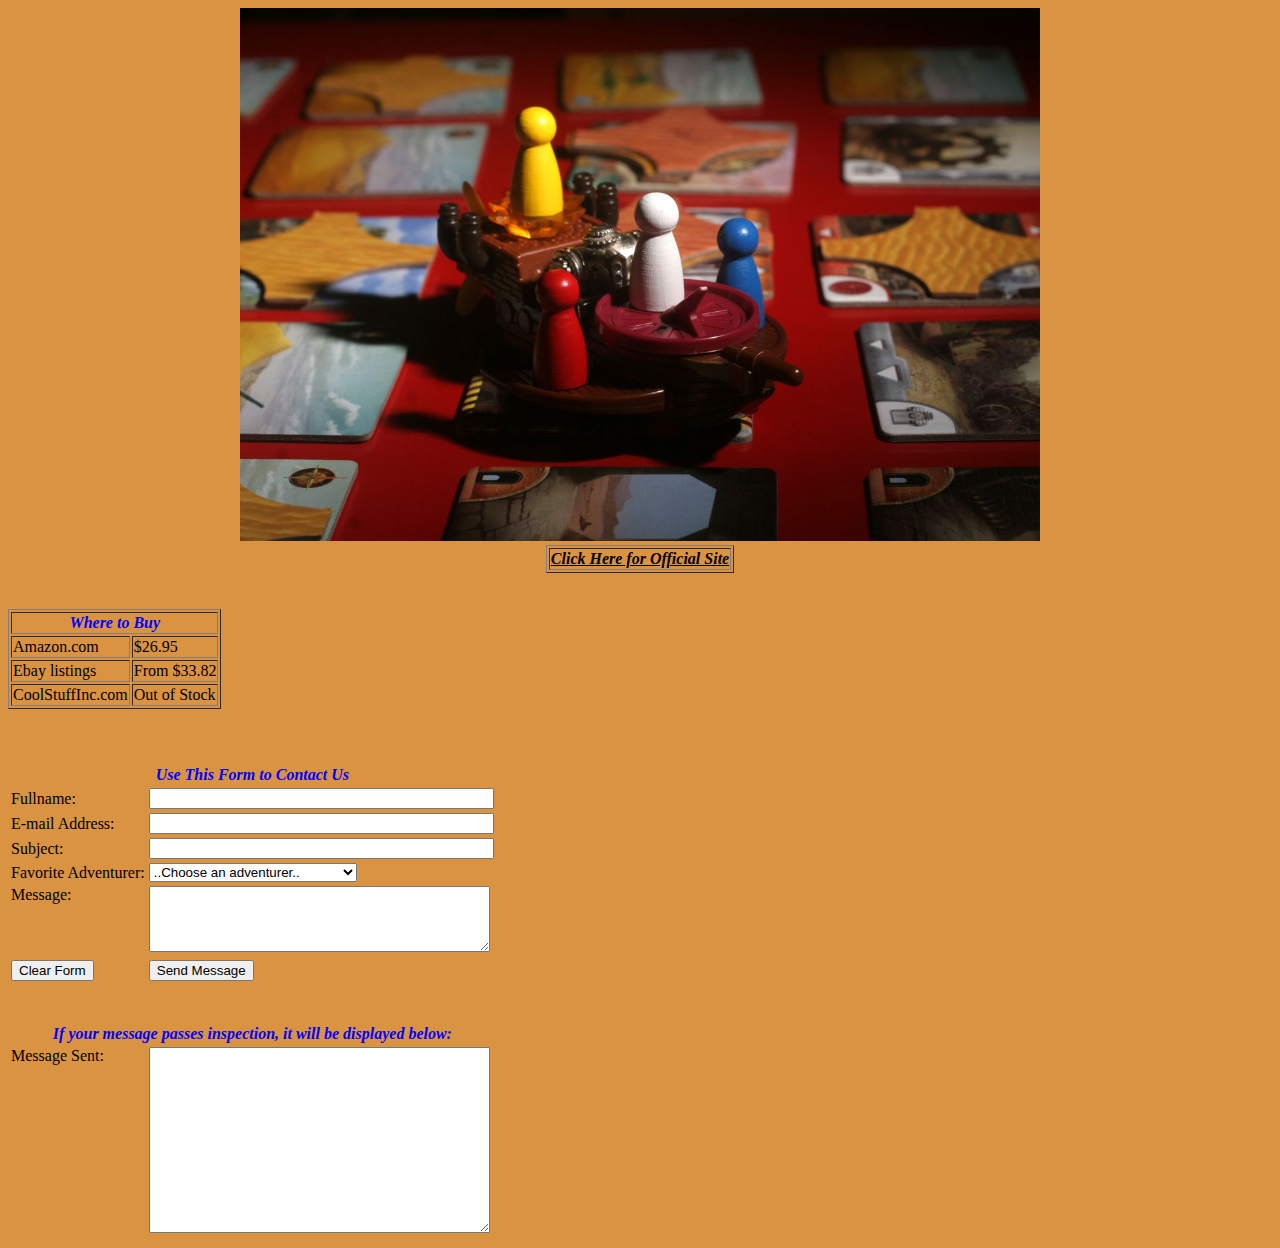
<file: contact.html>
<!DOCTYPE html>
<html>

<head>
<title>Contact</title>
<link rel="stylesheet" href="p3styles.css"/>

<script>
function processForm()
{
	var e = document.thisForm.fullname.value + "\n" + document.thisForm.email.value
	e = e + "\n\n" + document.thisForm.subject.value + "\n"
	
	var p = ""
	switch(document.thisForm.adventurer.value)
	 {
		case "none":
			p = "No adventurer selected..."
			break
		case "Archeologist":
			p = "The Archeologist is number 1"
			break
		case "Climber":
			p = "The Climber is the best."
			break
		case "Explorer":
			p = "Explorer all the way!"
			break
		case "Meterologist":
			p = "The Meterologist is my favorite."
			break
		case "Navigator":
			p = "I like the Navigator best."
			break
		case "Water Carrier":
			p = "I perfer the Water Carrier."
			break
	}
	e = e + "Adventurer: " + p + "\n\n" + document.thisForm.message.value
	
	document.thisForm.sentMessage.value = e
}
</script>

</head>
	
<body>
<center>
<img src="pics/ship.jpg" width="800" alt="Full Group Pic"></img>

<table border>
<tr><th><a href="https://gamewright.com/product/Forbidden-Desert">Click Here for Official Site</a></th></tr>
</table>
</center>
<br><br>

<table border>
<tr><th colspan="2">Where to Buy</th></tr>
<tr><td>Amazon.com</td>  <td> $26.95</td></tr>
<tr><td>Ebay listings</td>  <td>From $33.82</td></tr>
<tr><td>CoolStuffInc.com</td>  <td> Out of Stock</td></tr>
</table>
<br><br><br>

<form name="thisForm">
<table>

<tr>
<th colspan="2">Use This Form to Contact Us</th>
</tr>

<tr>
<td>Fullname: </td>  <td><input type="text" size="40" name="fullname" ></td>
</tr>

<tr>
<td>E-mail Address: </td>  <td><input type="text" size="40" name="email" ></td>
</tr>

<tr>
<td>Subject: </td>  <td><input type="text" size="40" name="subject" ></td>
</tr>

<tr>
<td>Favorite Adventurer: </td> 

<td>
<select name="adventurer" id="adventurer" >
	<option value="none">..Choose an adventurer..</option>
	<option value="Archeologist">The Archeologist is number 1</option>
	<option value="Climber">The Climber is the best.</option>
	<option value="Explorer">Explorer all the way!</option>
	<option value="Meterologist">The Meterologist is my favorite.</option>
	<option value="Navigator">I like the Navigator best.</option>
	<option value="Water Carrier">I perfer the Water Carrier.</option>
</select>
</td>
</tr>

<tr>
<td valign="top"> Message: </td> <td><textarea name="message" rows="4" cols="40"></textarea></td>
</tr>

<tr>
<td><input type="reset" value="Clear Form"></td>
<td><input type="button" value="Send Message" onClick="processForm()"></td>
</tr>

<tr> <td><br><br></td>
</tr>

<tr>
<th colspan="2">If your message passes inspection, it will be displayed below:</th>
</tr>

<tr>
<td valign="top">Message Sent:</td>
<td><textarea name="sentMessage" rows="12" cols="40" readonly></textarea></td>
</tr>

</table>
</form>


</body>
</html>
</file>
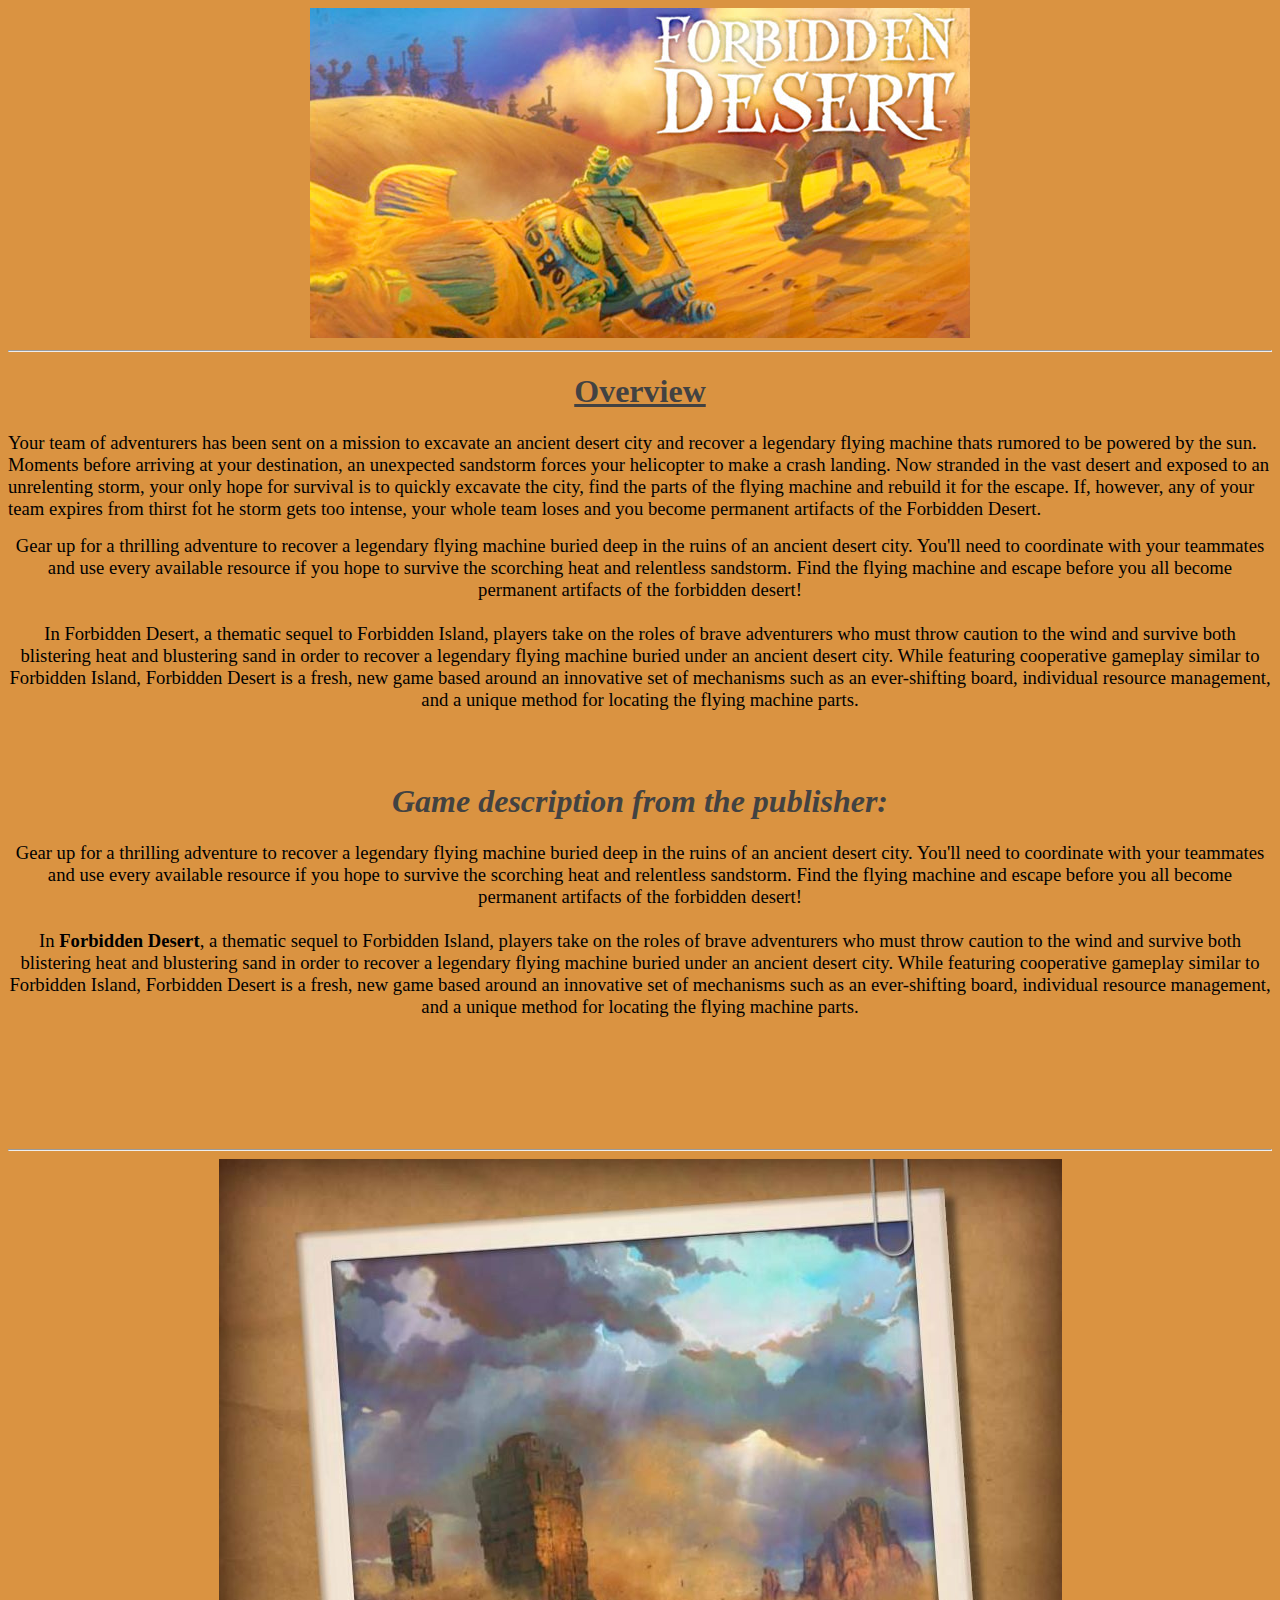
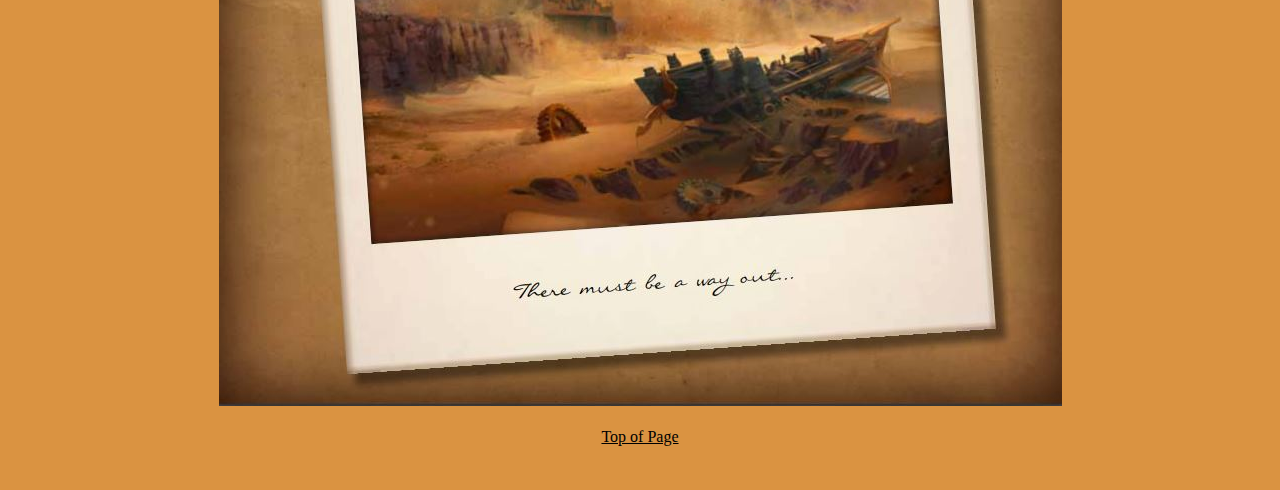
<file: lore.html>
<!DOCTYPE html>
<html>

<head>
<title>Lore</title>
<link href="p3styles.css" rel="stylesheet" type="text/css">
</head>

<body>
<a name="top"></a>

<center>
<img src="pics/logo02.jpg" alt="Forbidden Desert Pic"></img>
</center>
<hr>


<a id="lore"></a>
<h1><u>Overview</u></h1>
<p> Your team of adventurers has been sent on a mission to excavate an ancient desert city and recover a legendary flying machine thats rumored to be powered by the sun. Moments before arriving at your destination, an unexpected sandstorm forces your helicopter to make a crash landing. Now stranded in the vast desert and exposed to an unrelenting storm, your only hope for survival is to quickly excavate the city, find the parts of the flying machine and rebuild it for the escape. If, however, any of your team expires from thirst fot he storm gets too intense, your whole team loses and you become permanent artifacts of the Forbidden Desert.



<center>
<div class="lore">
<p> Gear up for a thrilling adventure to recover a legendary flying machine buried deep in the ruins of an ancient desert city. You'll need to coordinate with your teammates and use every available resource if you hope to survive the scorching heat and relentless sandstorm. Find the flying machine and escape before you all become permanent artifacts of the forbidden desert!

<br><br>In Forbidden Desert, a thematic sequel to Forbidden Island, players take on the roles of brave adventurers who must throw caution to the wind and survive both blistering heat and blustering sand in order to recover a legendary flying machine buried under an ancient desert city. While featuring cooperative gameplay similar to Forbidden Island, Forbidden Desert is a fresh, new game based around an innovative set of mechanisms such as an ever-shifting board, individual resource management, and a unique method for locating the flying machine parts.</p>
</div>
</center> 
</p>


<br><br>
<h1><i>Game description from the publisher:</i></h1>
<center>
<p>Gear up for a thrilling adventure to recover a legendary flying machine buried deep in the ruins of an ancient desert city. You'll need to coordinate with your teammates and use every available resource if you hope to survive the scorching heat and relentless sandstorm. Find the flying machine and escape before you all become permanent artifacts of the forbidden desert!

<br><br>In <b>Forbidden Desert</b>, a thematic sequel to Forbidden Island, players take on the roles of brave adventurers who must throw caution to the wind and survive both blistering heat and blustering sand in order to recover a legendary flying machine buried under an ancient desert city. While featuring cooperative gameplay similar to Forbidden Island, Forbidden Desert is a fresh, new game based around an innovative set of mechanisms such as an ever-shifting board, individual resource management, and a unique method for locating the flying machine parts.
</p>
<br><br><br><br><br><br>

<hr>

<script>
var currentDate = new Date()
var message = "the current date is: "
message = message + currentDate.toDateString()

alert("Let's explore the board game of Forbidden desert!\n\n" + message)
</script>

<center>
<img src="pics/proid.jpg" alt="Poloroid Pic"></img>
</center>
<br>
<center>
<a href="#top">Top of Page</a>
</center>
<br>
<br>
</body>
</html>
</file>
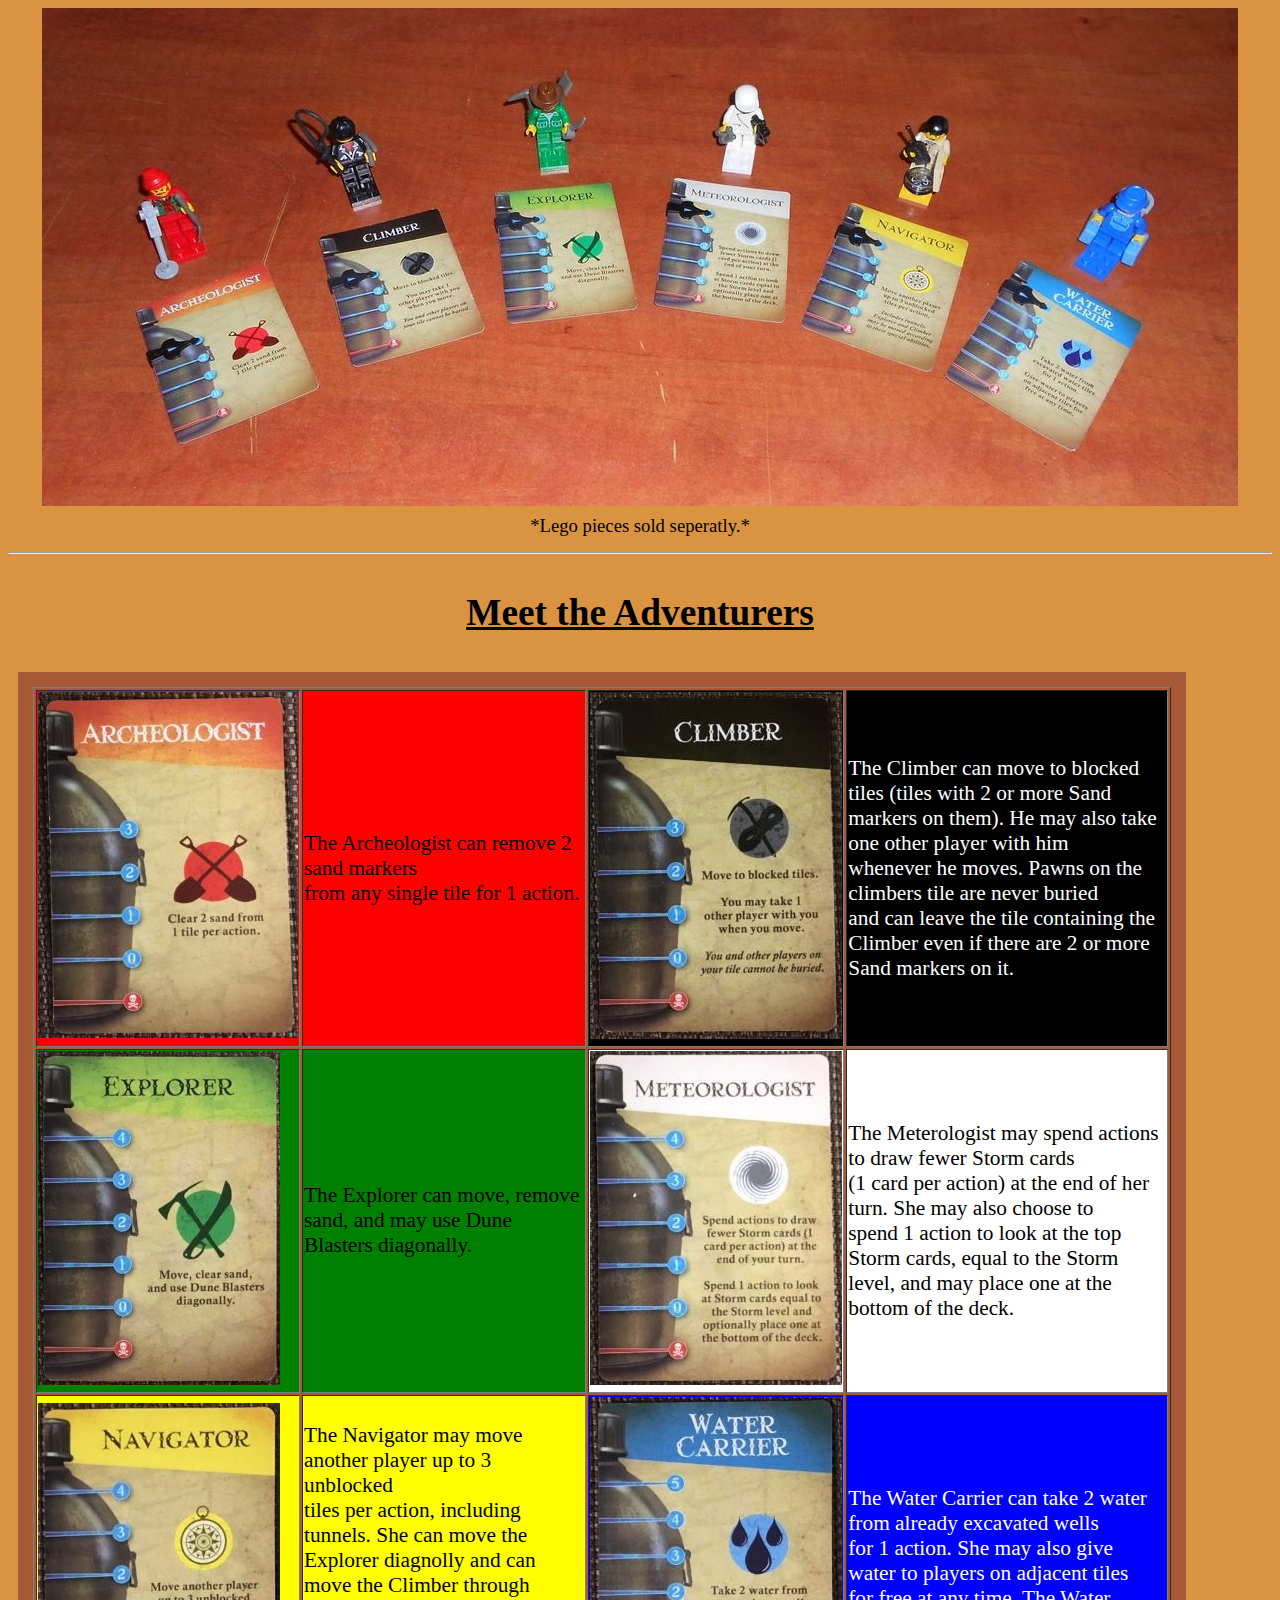
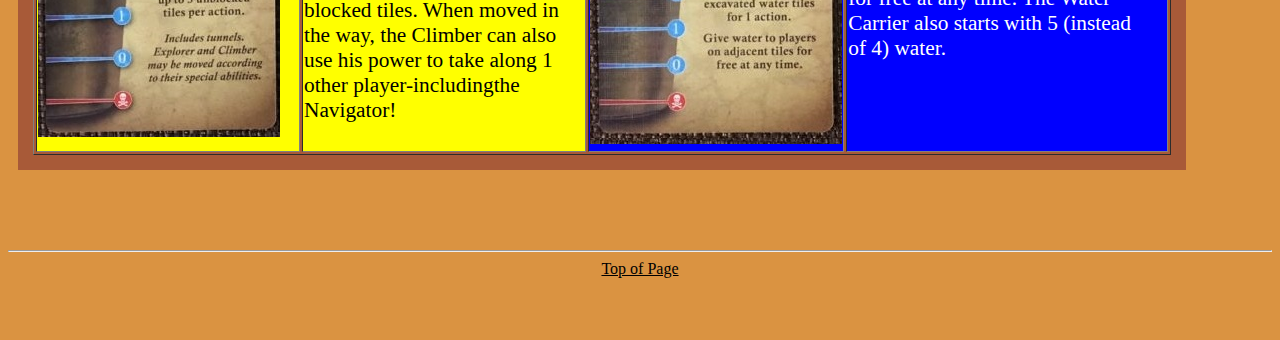
<file: roles.html>
<!DOCTYPE html>
<html>

<head>
<title>Roles</title>
<link href="p3styles.css" rel="stylesheet" type="text/css">
</head>

<body>
<a name="top"></a>

<center>
<img src="pics/roles.jpg" alt="Forbidden Desert Pic"> </img>
<p> *Lego pieces sold seperatly.* </p>
</center>
<hr>


<a id="howtolay"></a>
<h3><u>Meet the Adventurers</u></h3>

<div class="sect4">
<table border>
<tr><td style="background-color:red;"><img src="pics/arch.jpg" alt="Archeologist Pic"> </img></td>  <td style="background-color:red; ">The Archeologist can remove 2 sand markers<br>from any single tile for 1 action.</td> <td style="background-color:black;"><img src="pics/climber.jpg" alt="Climber Pic"></td>  <td style="background-color:black; color: white;">The Climber can move to blocked tiles (tiles with 2 or more Sand<br> markers on them). He may also take one other player with him <br>whenever he moves. Pawns on the climbers tile are never buried <br>and can leave the tile containing the Climber even if there are 2 or more Sand markers on it.</td>
</tr>
<tr><td style="background-color:green;"><img src="pics/explorer.jpg" alt="Explorer Pic"> </img></td>  <td style="background-color:green; ">The Explorer can move, remove sand, and may use Dune Blasters diagonally.</td> <td style="background-color:white;"><img src="pics/mtrg.jpg" alt="Climber Pic"></td>  <td style="background-color:white;">The Meterologist may spend actions to draw fewer Storm cards <br>(1 card per action) at the end of her turn. She may also choose to <br>spend 1 action to look at the top Storm cards, equal to the Storm <br>level, and may place one at the bottom of the deck. </td>
</tr>
<tr><td style="background-color:yellow;"><img src="pics/nav.jpg" alt="Navigator Pic"> </img></td>  <td style="background-color:yellow; ">The Navigator may move another player up to 3 unblocked <br>tiles per action, including tunnels. She can move the <br>Explorer diagnolly and can move the Climber through <br>blocked tiles. When moved in the way, the Climber can also <br>use his power to take along 1 other player-includingthe Navigator!</td> <td style="background-color:blue;"><img src="pics/h2o.jpg" alt="Water Carrier Pic"></td>  <td style="background-color:blue; color: white;">The Water Carrier can take 2 water from already excavated wells <br>for 1 action. She may also give water to players on adjacent tiles <br>for free at any time. The Water Carrier also starts with 5 (instead <br>of 4) water. </td>

</table>
</div>
<br><br>
<br><br>

<hr>

<center>
<a href="#top">Top of Page</a>
</center>
<br>
<br>
<br>
</body>
</html>
</file>
<file: p3styles.css>
body {
	 background-color: #da9341;
	 font: Verdana;
	 font-size: 100%;
	 }
	 
h1 	 {
	 color: #424242;
	 text-align: center;
	 font-style: underline;
	 }
	 
h2 	 {
	 font-style: 8pt;
	 }
	 
h3 	 {
	 text-align: center;
	 font-size: 28pt;
	 font-style: underline;
	 color: black;
	 }

.LoreBox {
	 position: absolute;
	 top: 420px;
	 left: 30px;
	 width: 850px;
	 background-color: #005189;
	 border-width: 8px;
	 border-style: outset;
	 border-color: #898c7a;
	 padding: 10px;
	 margin: 5px;
	 font-weight: bold;
	 font-size: 18pt;
	 color: black;
	 }
	 
.sect1 {
	 font-size: 16pt;
	 margin-left: 10px;
	 margin-right: 10px;
	 margin-top: 10px;
	 background-color: #ffcc3b;
	 padding: 15px;
	 width: 90%;
	 min-height: 100%;
	 }
	 
.sect2 {
	 font-size: 16pt;
	 margin-left: 10px;
	 margin-right: 10px;
	 margin-top: 10px;
	 background-color: #9ba92b;
	 padding: 15px;
	 width: 90%;
	 min-height: 100%;
	 }
	 
.sect3 {
	 font-size: 16pt;
	 margin-left: 10px;
	 margin-right: 10px;
	 margin-top: 10px;
	 background-color: #6c8f8b;
	 padding: 15px;
	 width: 90%;
	 min-height: 100%;
	 }
	 
.sect4 {
	 font-size: 16pt;
	 margin-left: 10px;
	 margin-right: 10px;
	 margin-top: 10px;
	 background-color: #a85a38;
	 padding: 15px;
	 width: 90%;
	 min-height: 100%;
	 }
	 
.Arch {
	 font-size: 16pt;
	 margin-left: 10px;
	 margin-right: 10px;
	 margin-top: 10px;
	 background-color: gray;
	 padding: 15px;
	 width: 90%;
	 min-height: 100%;
	 }
	 


a:link {
	 color: black;
}

a:visited {
	 color: maroon;
}	

a:hover {
		background-color: #443778;
		color: #3282c3;
		} 
	 


ul 	 {
	 font-style: bold;
	 }

li 	 {
	 font-style: 20pt;

	 }

p 	 {
	 margin-top: 5px;
	 margin-bottom: 15px;
	 font-family: Ariel;
	 font-size: 14pt;
	 }



	
th   {
	 color: blue;
	 font-weight: bolder;
	 font-style: italic;
}	


.FloatingBox {
	 float: left;
	 width: 300px;
	 background-color: #006747;
	 border-width: 8px;
	 border-style: outset;
	 border-color: gold;
	 padding: 10px;
	 margin: 5px;
	 font-weight: bold;
	 font-size: 18pt;
	 color: white;
}
	
.FixedBox {
	 position: absolute;
	 top: 80px;
	 left: 60px;
	 width: 600px;
	 background-color: #005189;
	 border-width: 8px;
	 border-style: outset;
	 border-color: #898c7a;
	 padding: 10px;
	 margin: 5px;
	 font-weight: bold;
	 font-size: 18pt;
	 color: #A8ABAE;
	 }


}
</file>
